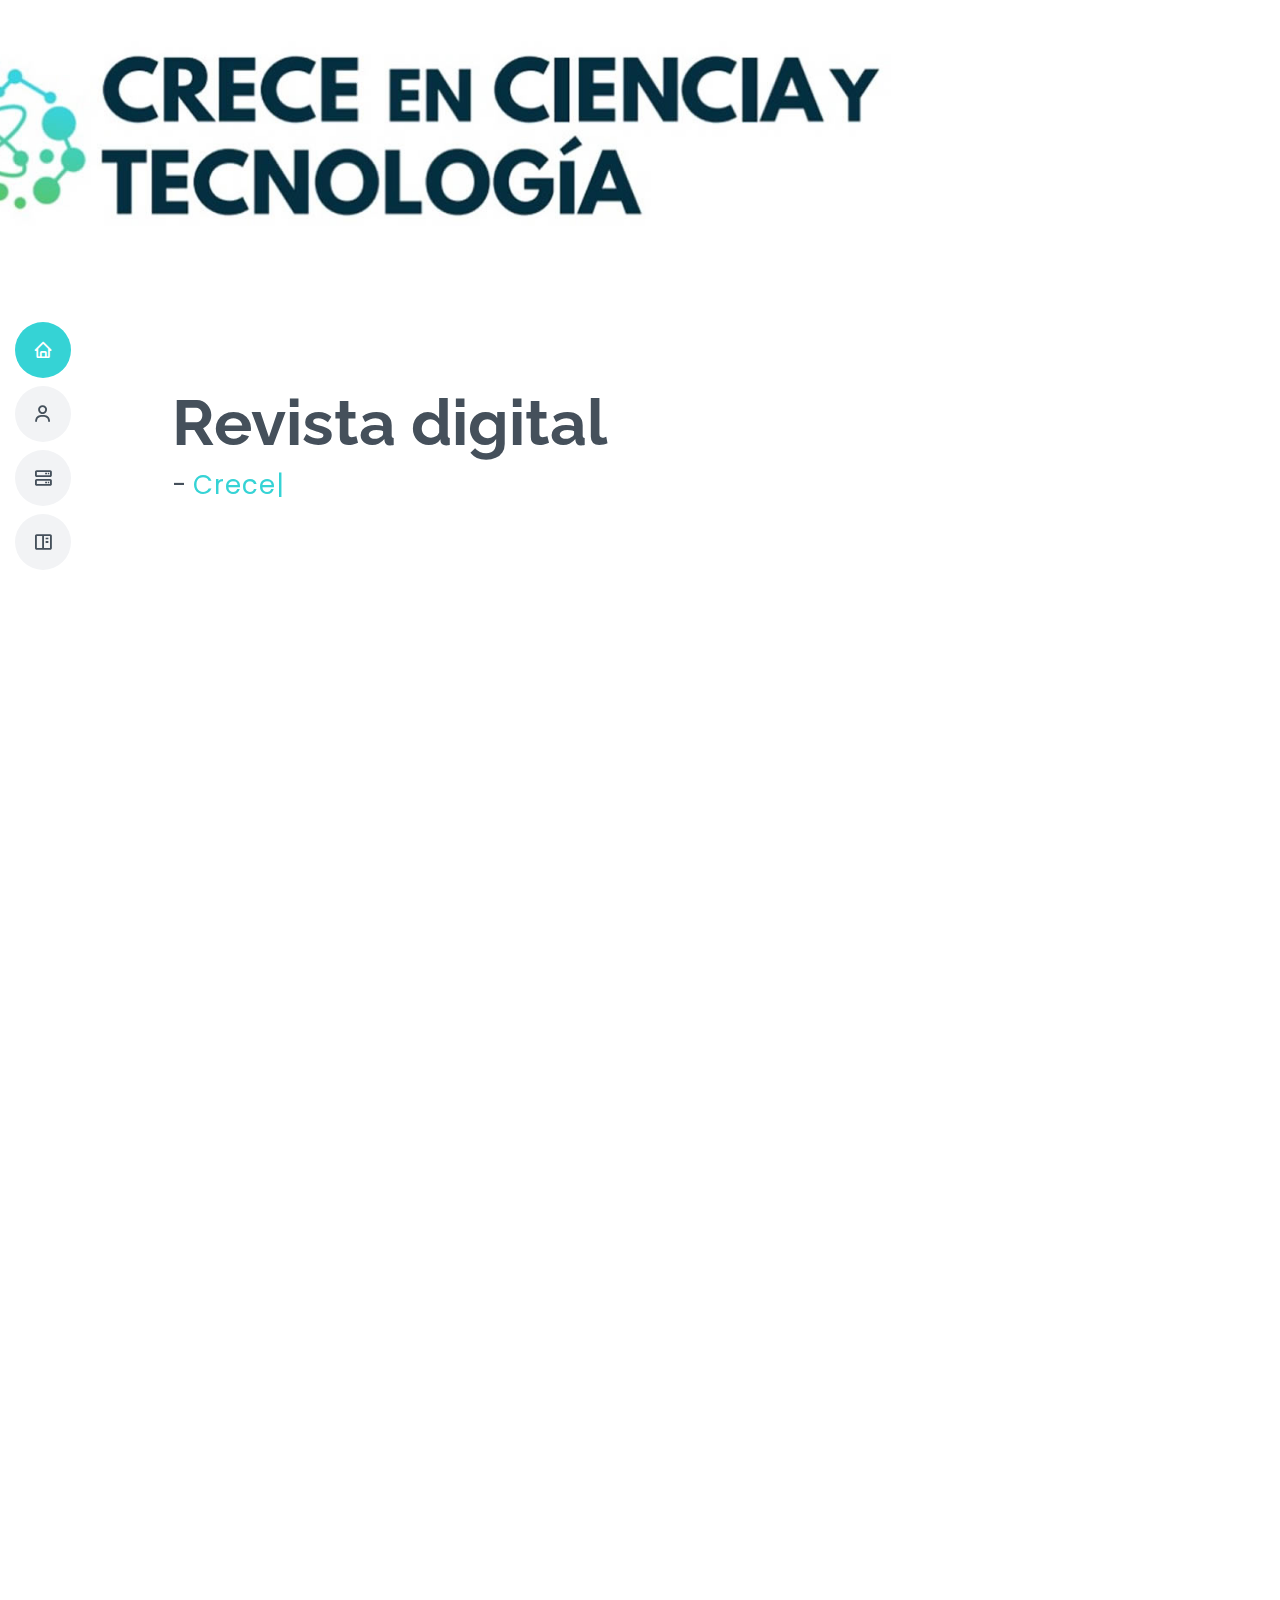
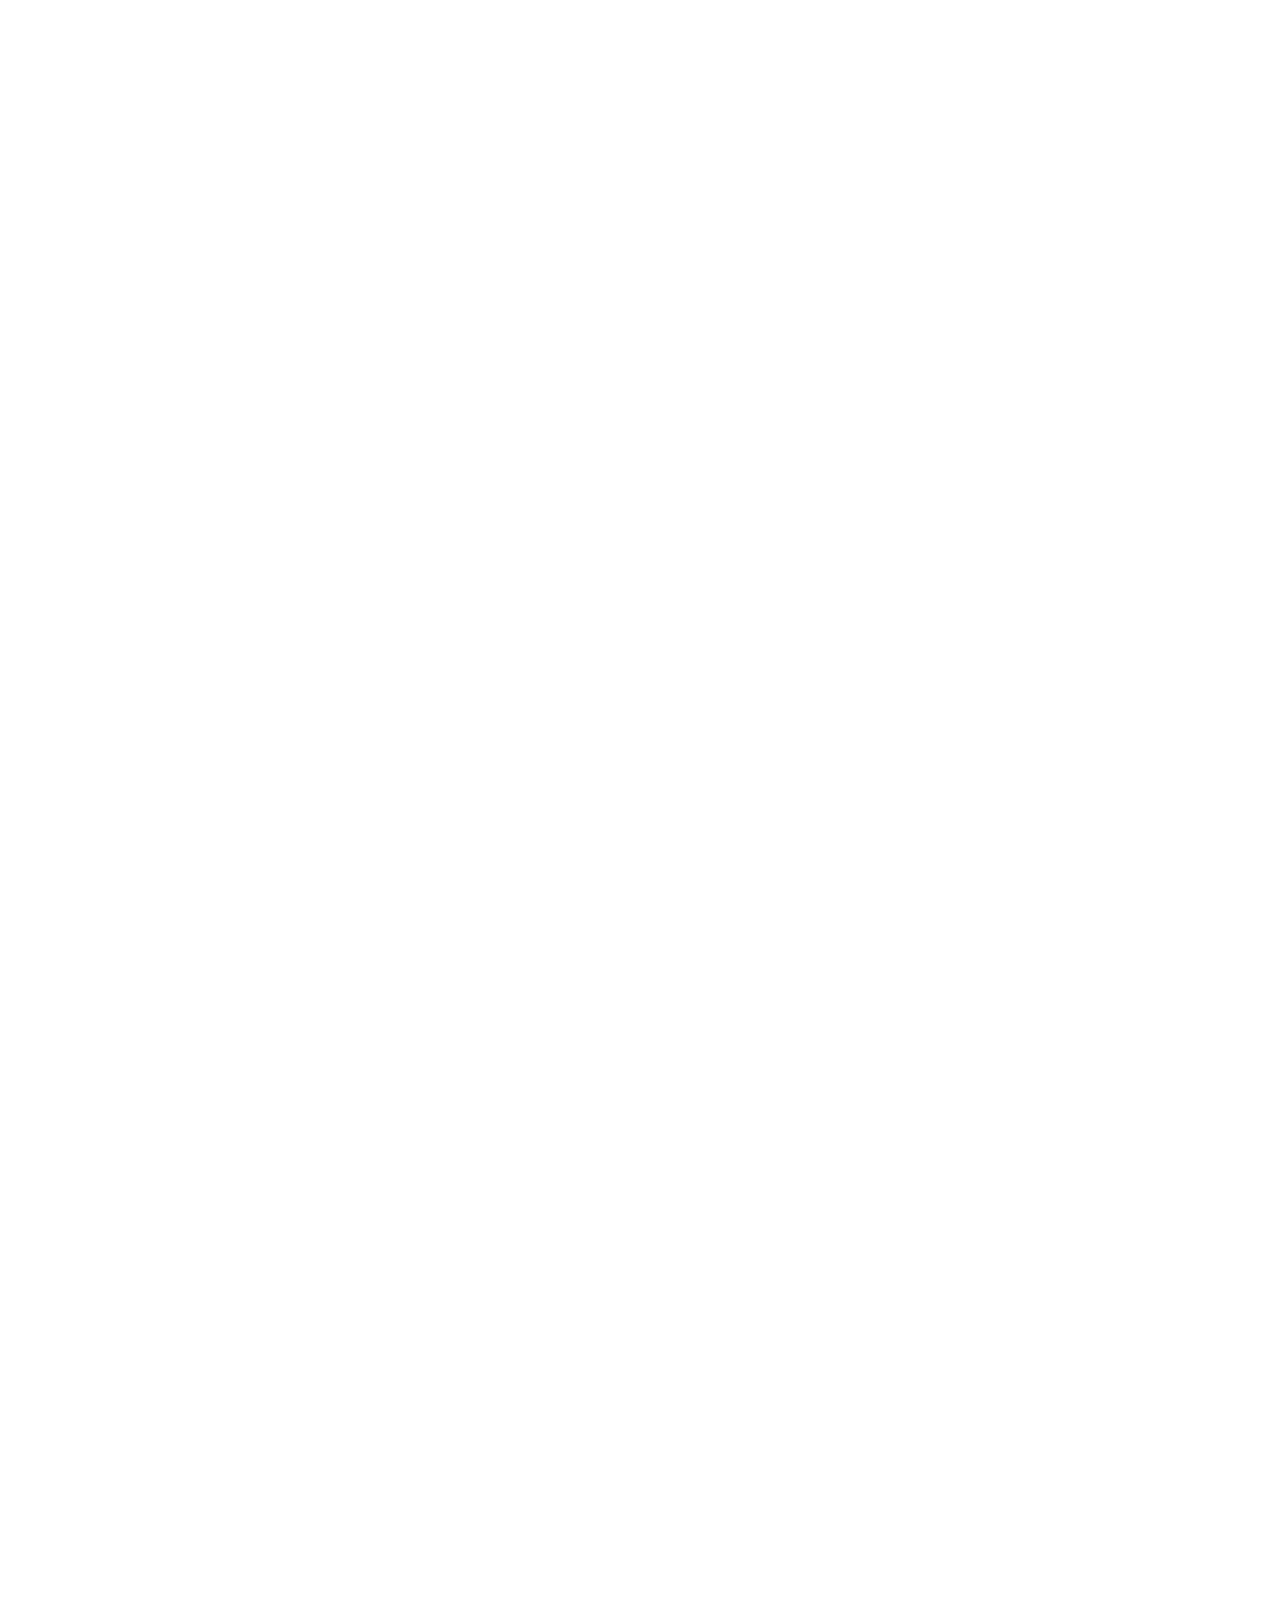
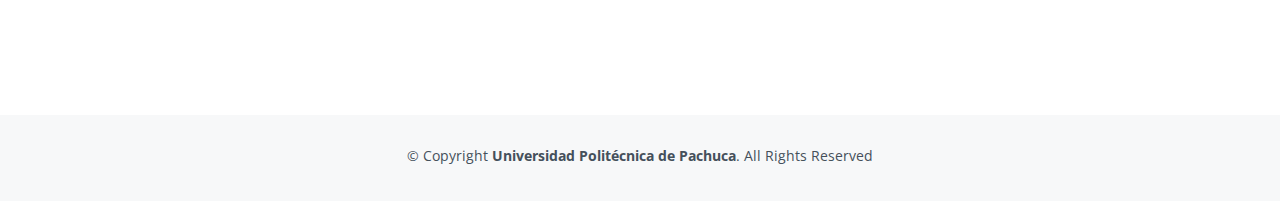
<file: index.html>
<!DOCTYPE html>
<html lang="es">

<head>
  <meta charset="utf-8">
  <meta content="width=device-width, initial-scale=1.0" name="viewport">

  <title>Revista Crece en Ciencia y Tecnología</title>
  <meta content="Revista digital" name="description">
  <meta content="Revista UPP Pachuca" name="keywords">

  <!-- Favicons -->
  <link href="assets/img/favicon.png" rel="icon">
  <link href="assets/img/apple-touch-icon.png" rel="apple-touch-icon">

  <!-- Google Fonts -->
  <link href="https://fonts.googleapis.com/css?family=Open+Sans:300,300i,400,400i,600,600i,700,700i|Raleway:300,300i,400,400i,500,500i,600,600i,700,700i|Poppins:300,300i,400,400i,500,500i,600,600i,700,700i" rel="stylesheet">

  <!-- Vendor CSS Files -->
  <link href="assets/vendor/aos/aos.css" rel="stylesheet">
  <link href="assets/vendor/bootstrap/css/bootstrap.min.css" rel="stylesheet">
  <link href="assets/vendor/bootstrap-icons/bootstrap-icons.css" rel="stylesheet">
  <link href="assets/vendor/boxicons/css/boxicons.min.css" rel="stylesheet">
  <link href="assets/vendor/glightbox/css/glightbox.min.css" rel="stylesheet">
  <link href="assets/vendor/swiper/swiper-bundle.min.css" rel="stylesheet">

  <!-- Template Main CSS File -->
  <link href="assets/css/style.css" rel="stylesheet">

</head>

<body>

  <!-- ******* Mobile nav toggle button ******* -->
  <i class="bi bi-list mobile-nav-toggle d-xl-none"></i>

  <!-- ******* Header ******* -->
  <header id="header" class="d-flex flex-column justify-content-center">

     <nav id="navbar" class="navbar nav-menu">
      <ul>
        <li><a href="#hero" class="nav-link scrollto active"><i class="bx bx-home"></i> <span>Inicio</span></a></li>
        <li><a href="#about" class="nav-link scrollto"><i class="bx bx-user"></i> <span>Acerca de</span></a></li>
        <li><a href="#area" class="nav-link scrollto"><i class="bx bx-server"></i> <span>Áreas</span></a></li>
        <li><a href="#downloads" class="nav-link scrollto"><i class="bx bx-book-content"></i> <span>Descargas</span></a></li>
        <!--<li><a href="#resume" class="nav-link scrollto"><i class="bx bx-file-blank"></i> <span>Resume</span></a></li>
        <li><a href="#contact" class="nav-link scrollto"><i class="bx bx-envelope"></i> <span>Contact</span></a></li>-->

      </ul>
    </nav><!-- .nav-menu -->

  </header><!-- End Header -->

  <!-- ******* Hero Section ******* -->
  <section id="hero" class="d-flex flex-column justify-content-center">
    <div class="container" data-aos="zoom-in" data-aos-delay="100">
      <h1>Revista digital</h1>
      <p>- <span class="typed" data-typed-items="Crece, Ciencia, Tecnología, UPP"></span></p>

    </div>
  </section><!-- End Hero -->

  <main id="main">

    <!-- ******* About Section ******* -->
    <section id="about" class="about">
      <div class="container" data-aos="fade-up">

        <div class="section-title">
          <h2>Acerca de</h2>
          <p>La Revista CRECE es una publicación digital multidisciplinaria de investigación científica y
            tecnológica, con una periodicidad cuatrimestral y se publica a través del sitio web:
            <a href="https://www.upp.edu.mx/creceencienciaytecnologia/">www.upp.edu.mx/creceencienciaytecnologia.</a>
          </p>
          <p>Tiene como fin difundir los trabajos inéditos y originales de las distintas disciplinas científicas realizados por investigadores y académicos nacionales e internacionales adscritos a las instituciones del Espacio Común de la Educación
            Media Superior y Superior públicas o de particulares.</p>
        </div>


      </div>
    </section><!-- End About Section -->

    <!-- ******* Services Section ******* -->
    <section id="area" class="services">
      <div class="container" data-aos="fade-up">

        <div class="section-title">
          <h2>Áreas de conocimiento</h2>
          <p>Las áreas del conocimiento que estructuran la revista y que están determinadas con base en el Sistema de Clasificación de Revistas Mexicanas de Ciencia y Tecnología del Consejo Nacional de Ciencia y Tecnología (CONACYT), son</p>
        </div>

        <div class="row">

          <div class="col-lg-4 col-md-6 d-flex align-items-stretch" data-aos="zoom-in" data-aos-delay="100">
            <div class="icon-box iconbox-blue">
              <h4><a href="">Físico - matemáticas y Ciencias de la Tierra</a></h4>
              <img src="./img/matematicas.jpg" class="img-fluid" width="300">
              <p>Foto de <a href="https://unsplash.com/@jeswinthomas?utm_source=unsplash&utm_medium=referral&utm_content=creditCopyText">Jeswin Thomas</a> en <a
                  href="https://unsplash.com/es/s/fotos/matematicas?utm_source=unsplash&utm_medium=referral&utm_content=creditCopyText">Unsplash</a></p>
            </div>
          </div>

          <div class="col-lg-4 col-md-6 d-flex align-items-stretch mt-4 mt-md-0" data-aos="zoom-in" data-aos-delay="200">
            <div class="icon-box iconbox-orange ">
              <h4><a href="">Biología y Química</a></h4>
              <img src="./img/quimica.jpg" class="img-fluid" width="300">
              <p>Foto de <a href="https://unsplash.com/@_louisreed?utm_source=unsplash&utm_medium=referral&utm_content=creditCopyText">Louis Reed</a> en <a
                  href="https://unsplash.com/es/s/fotos/quimica?utm_source=unsplash&utm_medium=referral&utm_content=creditCopyText">Unsplash</a></p>
            </div>
          </div>

          <div class="col-lg-4 col-md-6 d-flex align-items-stretch mt-4 mt-lg-0" data-aos="zoom-in" data-aos-delay="300">
            <div class="icon-box iconbox-pink">
              <h4><a href="">Medicina y Ciencias de la Salud</a></h4>
              <img src="./img/medicina.jpg" class="img-fluid" width="300">
              <p>Foto de <a href="https://unsplash.com/@nci?utm_source=unsplash&utm_medium=referral&utm_content=creditCopyText">National Cancer Institute</a> en <a
                  href="https://unsplash.com/es/s/fotos/medicina?utm_source=unsplash&utm_medium=referral&utm_content=creditCopyText">Unsplash</a></p>
            </div>
          </div>

          <div class="col-lg-4 col-md-6 d-flex align-items-stretch mt-4" data-aos="zoom-in" data-aos-delay="100">
            <div class="icon-box iconbox-yellow">
              <h4><a href="">Humanidades y Ciencias de la Conducta</a></h4>
              <img src="./img/humanidades.jpg" class="img-fluid" width="300">
              <p>Foto de <a href="https://unsplash.com/@wylly_suhendra?utm_source=unsplash&utm_medium=referral&utm_content=creditCopyText">Wylly Suhendra</a> en <a
                  href="https://unsplash.com/es/s/fotos/humanidades?utm_source=unsplash&utm_medium=referral&utm_content=creditCopyText">Unsplash</a></p>
            </div>
          </div>

          <div class="col-lg-4 col-md-6 d-flex align-items-stretch mt-4" data-aos="zoom-in" data-aos-delay="200">
            <div class="icon-box iconbox-red">
              <h4><a href="">Ciencias Sociales y Economía</a></h4>
              <img src="./img/economia.jpg" class="img-fluid" width="300">
              <p>
                Foto de <a href="https://unsplash.com/@towfiqu999999?utm_source=unsplash&utm_medium=referral&utm_content=creditCopyText">Towfiqu barbhuiya</a> en <a
                  href="https://unsplash.com/es/s/fotos/economia?utm_source=unsplash&utm_medium=referral&utm_content=creditCopyText">Unsplash</a>
              </p>
            </div>
          </div>

          <div class="col-lg-4 col-md-6 d-flex align-items-stretch mt-4" data-aos="zoom-in" data-aos-delay="300">
            <div class="icon-box iconbox-teal">
              <h4><a href="">Biotecnología y Ciencias Agropecuarias</a></h4>
              <img src="./img/biotecnologia.jpg" class="img-fluid" width="300">
              <p>
                Foto de <a href="https://unsplash.com/@chuttersnap?utm_source=unsplash&utm_medium=referral&utm_content=creditCopyText">CHUTTERSNAP</a> en <a
                  href="https://unsplash.com/es/colecciones/3407437/biotechnology?utm_source=unsplash&utm_medium=referral&utm_content=creditCopyText">Unsplash</a>
              </p>

            </div>
          </div>

          <div class="col-lg-4 col-md-6 d-flex align-items-stretch" data-aos="zoom-in" data-aos-delay="100">
            <div class="icon-box iconbox-blue">
              <h4><a href="">Ciencias de la Ingeniería</a></h4>
              <img src="./img/ingenieria.jpg" class="img-fluid" width="300">
              <p>
                Foto de <a href="https://unsplash.com/@rgaleriacom?utm_source=unsplash&utm_medium=referral&utm_content=creditCopyText">Ricardo Gomez Angel</a> en <a
                  href="https://unsplash.com/es/s/fotos/ingenieria?utm_source=unsplash&utm_medium=referral&utm_content=creditCopyText">Unsplash</a>
              </p>
            </div>
          </div>

          <div class="col-lg-4 col-md-6 d-flex align-items-stretch mt-4 mt-md-0" data-aos="zoom-in" data-aos-delay="200">
            <div class="icon-box iconbox-orange ">
              <h4><a href="">Investigación Multidisciplinaria</a></h4>
              <img src="./img/investigacion.jpg" class="img-fluid" width="300">
              <p>
                Foto de <a href="https://unsplash.com/@impatrickt?utm_source=unsplash&utm_medium=referral&utm_content=creditCopyText">Patrick Tomasso</a> en <a
                  href="https://unsplash.com/es/colecciones/1991349/research?utm_source=unsplash&utm_medium=referral&utm_content=creditCopyText">Unsplash</a>
              </p>
            </div>
          </div>

        </div>

      </div>
    </section><!-- End Services Section -->

    <!-- ******* Resume Section ******* -->
    <section id="downloads" class="resume">
      <div class="container" data-aos="fade-up">

        <div class="section-title">
          <h2>Archivos para descargar</h2>
          <!--<p>.</p>-->
        </div>

        <div class="row">

          <div class="col-lg-6">
            <!--<h3 class="resume-title">.</h3>-->
            <div class="resume-item pb-0">
              <h4>Plantilla para revista</h4>
              <p><em>Formato para los Artículos de la Revista Crece en Ciencia y Tecnología</em></p>
              <ul>
                <li><a href="./mc/Plantilla.docx">Descargar</a></li>
              </ul>
            </div>
          </div>

          <div class="col-lg-6">
            <!--<h3 class="resume-title">.</h3>-->
            <div class="resume-item">
              <h4>Call for Papers</h4>
              <p><em>La Secretaría de Educación Pública de Hidalgo, a través del Espacio Común de la
                  Educación Media Superior y Superior, invita cordialmente a la comunidad académica
                  y científica para publicar artículos en la Revista CRECE EN CIENCIA Y TECNOLOGÍA.</em></p>
              <ul>
                <li><a href="./mc/CallForPapers.pdf">Descargar</a></li>
              </ul>
            </div>
          </div>

        </div>

      </div>
    </section><!-- End Resume Section -->


  </main><!-- End #main -->

  <!-- ******* Footer ******* -->
  <footer id="footer">
    <div class="container">

      <div class="copyright">
        &copy; Copyright <strong><span>Universidad Politécnica de Pachuca</span></strong>. All Rights Reserved
      </div>

    </div>
  </footer><!-- End Footer -->

<!--
  <div id="preloader"></div>
  <a href="#" class="back-to-top d-flex align-items-center justify-content-center"><i class="bi bi-arrow-up-short"></i></a>
-->


  <!-- Vendor JS Files -->
  <!--<script src="assets/vendor/purecounter/purecounter_vanilla.js"></script>-->
  <script src="assets/vendor/aos/aos.js"></script>
  <script src="assets/vendor/bootstrap/js/bootstrap.bundle.min.js"></script>
  <script src="assets/vendor/glightbox/js/glightbox.min.js"></script>
  <script src="assets/vendor/isotope-layout/isotope.pkgd.min.js"></script>
  <script src="assets/vendor/swiper/swiper-bundle.min.js"></script>
  <script src="assets/vendor/typed.js/typed.min.js"></script>
  <!--<script src="assets/vendor/waypoints/noframework.waypoints.js"></script>
  <script src="assets/vendor/php-email-form/validate.js"></script>-->

  <!-- Template Main JS File -->
  <script src="assets/js/main.js"></script>

</body>

</html>
</file>
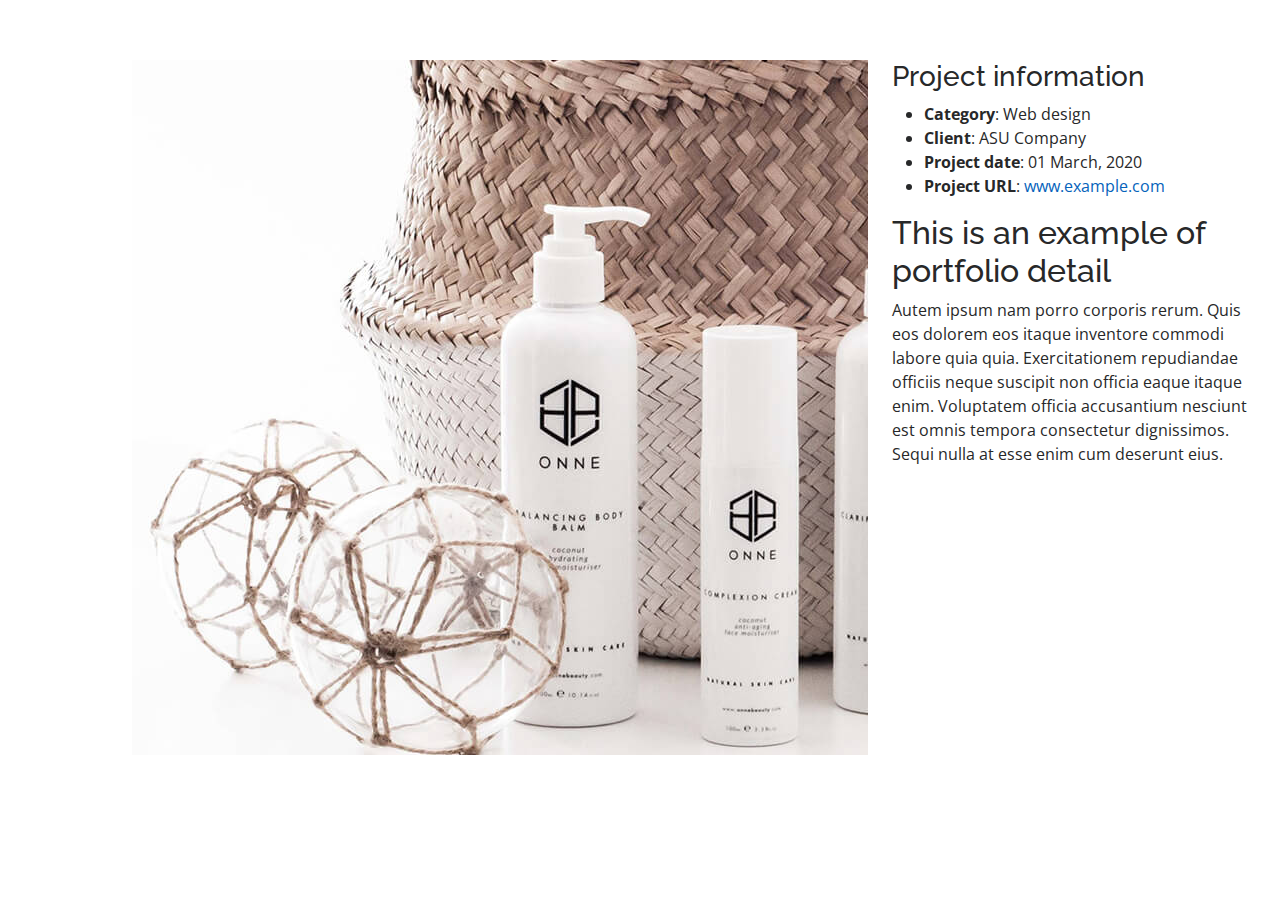
<file: portfolio-details.html>
<!DOCTYPE html>
<html lang="es">

<head>
  <meta charset="utf-8">
  <meta content="width=device-width, initial-scale=1.0" name="viewport">

  <title>Revista Crece en Ciencia y Tecnología</title>
  <meta content="" name="UPP">
  <meta content="" name="UPP">

  <!-- Favicons -->
  <link href="assets/img/favicon.png" rel="icon">
  <link href="assets/img/apple-touch-icon.png" rel="apple-touch-icon">

  <!-- Google Fonts -->
  <link href="https://fonts.googleapis.com/css?family=Open+Sans:300,300i,400,400i,600,600i,700,700i|Raleway:300,300i,400,400i,500,500i,600,600i,700,700i|Poppins:300,300i,400,400i,500,500i,600,600i,700,700i" rel="stylesheet">

  <!-- Vendor CSS Files -->
  <link href="assets/vendor/aos/aos.css" rel="stylesheet">
  <link href="assets/vendor/bootstrap/css/bootstrap.min.css" rel="stylesheet">
  <link href="assets/vendor/bootstrap-icons/bootstrap-icons.css" rel="stylesheet">
  <link href="assets/vendor/boxicons/css/boxicons.min.css" rel="stylesheet">
  <link href="assets/vendor/glightbox/css/glightbox.min.css" rel="stylesheet">
  <link href="assets/vendor/swiper/swiper-bundle.min.css" rel="stylesheet">

  <!-- Template Main CSS File -->
  <link href="assets/css/style.css" rel="stylesheet">

</head>

<body>

  <main id="main">

    <!-- ======= Portfolio Details Section ======= -->
    <section id="portfolio-details" class="portfolio-details">
      <div class="container">

        <div class="row gy-4">

          <div class="col-lg-8">
            <div class="portfolio-details-slider swiper">
              <div class="swiper-wrapper align-items-center">

                <div class="swiper-slide">
                  <img src="assets/img/portfolio/portfolio-details-1.jpg" alt="">
                </div>

                <div class="swiper-slide">
                  <img src="assets/img/portfolio/portfolio-details-2.jpg" alt="">
                </div>

                <div class="swiper-slide">
                  <img src="assets/img/portfolio/portfolio-details-3.jpg" alt="">
                </div>

              </div>
              <div class="swiper-pagination"></div>
            </div>
          </div>

          <div class="col-lg-4">
            <div class="portfolio-info">
              <h3>Project information</h3>
              <ul>
                <li><strong>Category</strong>: Web design</li>
                <li><strong>Client</strong>: ASU Company</li>
                <li><strong>Project date</strong>: 01 March, 2020</li>
                <li><strong>Project URL</strong>: <a href="#">www.example.com</a></li>
              </ul>
            </div>
            <div class="portfolio-description">
              <h2>This is an example of portfolio detail</h2>
              <p>
                Autem ipsum nam porro corporis rerum. Quis eos dolorem eos itaque inventore commodi labore quia quia. Exercitationem repudiandae officiis neque suscipit non officia eaque itaque enim. Voluptatem officia accusantium nesciunt est omnis
                tempora consectetur dignissimos. Sequi nulla at esse enim cum deserunt eius.
              </p>
            </div>
          </div>

        </div>

      </div>
    </section><!-- End Portfolio Details Section -->

  </main><!-- End #main -->

  <div id="preloader"></div>
  <a href="#" class="back-to-top d-flex align-items-center justify-content-center"><i class="bi bi-arrow-up-short"></i></a>

  <!-- Vendor JS Files -->
  <script src="assets/vendor/purecounter/purecounter_vanilla.js"></script>
  <script src="assets/vendor/aos/aos.js"></script>
  <script src="assets/vendor/bootstrap/js/bootstrap.bundle.min.js"></script>
  <script src="assets/vendor/glightbox/js/glightbox.min.js"></script>
  <script src="assets/vendor/isotope-layout/isotope.pkgd.min.js"></script>
  <script src="assets/vendor/swiper/swiper-bundle.min.js"></script>
  <script src="assets/vendor/typed.js/typed.min.js"></script>
  <script src="assets/vendor/waypoints/noframework.waypoints.js"></script>
  <script src="assets/vendor/php-email-form/validate.js"></script>

  <!-- Template Main JS File -->
  <script src="assets/js/main.js"></script>

</body>

</html>
</file>
<file: assets/css/style.css>
/*--------------------------------------------------------------
# UNO
--------------------------------------------------------------*/
body {
  font-family: "Open Sans", sans-serif;
  color: #272829;
}

a {
  color: #0563bb;
  text-decoration: none;
}

a:hover {
  color: #067ded;
  text-decoration: none;
}

h1,
h2,
h3,
h4,
h5,
h6 {
  font-family: "Raleway", sans-serif;
}

/*--------------------------------------------------------------
# Back to top button
--------------------------------------------------------------*/
.back-to-top {
  position: fixed;
  visibility: hidden;
  opacity: 0;
  right: 15px;
  bottom: 15px;
  z-index: 996;
  background: #0563bb;
  width: 40px;
  height: 40px;
  border-radius: 50px;
  transition: all 0.4s;
}

.back-to-top i {
  font-size: 28px;
  color: #fff;
  line-height: 0;
}

.back-to-top:hover {
  background: #0678e3;
  color: #fff;
}

.back-to-top.active {
  visibility: visible;
  opacity: 1;
}

/*--------------------------------------------------------------
# Preloader
--------------------------------------------------------------*/
#preloader {
  position: fixed;
  top: 0;
  left: 0;
  right: 0;
  bottom: 0;
  z-index: 9999;
  overflow: hidden;
  background: #fff;
}

#preloader:before {
  content: "";
  position: fixed;
  top: calc(50% - 30px);
  left: calc(50% - 30px);
  border: 6px solid #0563bb;
  border-top-color: #fff;
  border-bottom-color: #fff;
  border-radius: 50%;
  width: 60px;
  height: 60px;
  -webkit-animation: animate-preloader 1s linear infinite;
  animation: animate-preloader 1s linear infinite;
}

@-webkit-keyframes animate-preloader {
  0% {
    transform: rotate(0deg);
  }

  100% {
    transform: rotate(360deg);
  }
}

@keyframes animate-preloader {
  0% {
    transform: rotate(0deg);
  }

  100% {
    transform: rotate(360deg);
  }
}

/*--------------------------------------------------------------
# Disable aos animation delay on mobile devices
--------------------------------------------------------------*/
@media screen and (max-width: 768px) {
  [data-aos-delay] {
    transition-delay: 0 !important;
  }
}

/*--------------------------------------------------------------
# Header
--------------------------------------------------------------*/
#header {
  position: fixed;
  top: 0;
  left: 0;
  bottom: 0;
  z-index: 9997;
  transition: all 0.5s;
  padding: 15px;
  overflow-y: auto;
}

@media (max-width: 992px) {
  #header {
    width: 300px;
    background: #fff;
    border-right: 1px solid #e6e9ec;
    left: -300px;
  }
}

@media (min-width: 992px) {
  #main {
    margin-left: 100px;
  }
}

/*--------------------------------------------------------------
# Navigation Menu
--------------------------------------------------------------*/
/**
* Desktop Navigation
*/
.nav-menu {
  padding: 0;
  display: block;
}

.nav-menu * {
  margin: 0;
  padding: 0;
  list-style: none;
}

.nav-menu>ul>li {
  position: relative;
  white-space: nowrap;
}

.nav-menu a,
.nav-menu a:focus {
  display: flex;
  align-items: center;
  color: #45505b;
  padding: 10px 18px;
  margin-bottom: 8px;
  transition: 0.3s;
  font-size: 15px;
  border-radius: 50px;
  background: #f2f3f5;
  height: 56px;
  width: 100%;
  overflow: hidden;
  transition: 0.3s;
}

.nav-menu a i,
.nav-menu a:focus i {
  font-size: 20px;
}

.nav-menu a span,
.nav-menu a:focus span {
  padding: 0 5px 0 7px;
  color: #45505b;
}

@media (min-width: 992px) {

  .nav-menu a,
  .nav-menu a:focus {
    width: 56px;
  }

  .nav-menu a span,
  .nav-menu a:focus span {
    display: none;
    color: #fff;
  }
}

.nav-menu a:hover,
.nav-menu .active,
.nav-menu .active:focus,
.nav-menu li:hover>a {
  color: #fff;
  background: #35D3D5; /*cambio de color en el menu */
}

.nav-menu a:hover span,
.nav-menu .active span,
.nav-menu .active:focus span,
.nav-menu li:hover>a span {
  color: #fff;
}

.nav-menu a:hover,
.nav-menu li:hover>a {
  width: 100%;
  color: #fff;
}

.nav-menu a:hover span,
.nav-menu li:hover>a span {
  display: block;
}

/**
* Mobile Navigation
*/
.mobile-nav-toggle {
  position: fixed;
  right: 10px;
  top: 10px;
  z-index: 9998;
  border: 0;
  background: none;
  font-size: 28px;
  transition: all 0.4s;
  outline: none !important;
  line-height: 0;
  cursor: pointer;
  border-radius: 50px;
  padding: 5px;
}

.mobile-nav-toggle i {
  color: #45505b;
}

.mobile-nav-active {
  overflow: hidden;
}

.mobile-nav-active #header {
  left: 0;
}

.mobile-nav-active .mobile-nav-toggle {
  color: #fff;
  background-color: #0563bb;
}

/*--------------------------------------------------------------
# Hero Section
--------------------------------------------------------------*/
#hero {
  width: 100%;
  height: 100vh;
  background: url("../img/hero-bg.jpg") top right no-repeat;
  background-size: cover;
  position: relative;
}

@media (min-width: 992px) {
  #hero {
    padding-left: 160px;
  }
}

#hero:before {
  content: "";
  /*background: rgba(255, 255, 255, 0.8);*/
  position: absolute;
  bottom: 0;
  top: 0;
  left: 0;
  right: 0;
}

#hero h1 {
  margin: 0;
  font-size: 64px;
  font-weight: 700;
  line-height: 56px;
  color: #45505b;
}

#hero p {
  color: #45505b;
  margin: 15px 0 0 0;
  font-size: 26px;
  font-family: "Poppins", sans-serif;
}

#hero p span {
  color:  #35D3D5;/*COLOR DE LAS LETRAS TYPED */
  letter-spacing: 1px;
}

#hero .social-links {
  margin-top: 30px;
}

#hero .social-links a {
  font-size: 24px;
  display: inline-block;
  color: #45505b;
  line-height: 1;
  margin-right: 20px;
  transition: 0.3s;
}

#hero .social-links a:hover {
  color: #0563bb;
}

@media (max-width: 992px) {
  #hero {
    text-align: center;
  }

  #hero h1 {
    font-size: 32px;
    line-height: 36px;
  }

  #hero p {
    margin-top: 10px;
    font-size: 20px;
    line-height: 24px;
  }
}

/*--------------------------------------------------------------
# Sections General
--------------------------------------------------------------*/
section {
  padding: 60px 0;
  overflow: hidden;
}

.section-title {
  text-align: center;
  padding-bottom: 30px;
}

.section-title h2 {
  font-size: 32px;
  font-weight: bold;
  text-transform: uppercase;
  margin-bottom: 20px;
  padding-bottom: 20px;
  position: relative;
  color: #45505b;
}

.section-title h2::before {
  content: "";
  position: absolute;
  display: block;
  width: 120px;
  height: 1px;
  background: #ddd;
  bottom: 1px;
  left: calc(50% - 60px);
}


.section-title h2::after {
  content: "";
  position: absolute;
  display: block;
  width: 300px;
  height: 5px;
  background: #35D3D5; /* color de la barrita negra after */
  bottom: 0;
  left: calc(50% - 150px);
}


.section-title p {
  margin-bottom: 0;
}

/*--------------------------------------------------------------
# About
--------------------------------------------------------------*/
.about .content h3 {
  font-weight: 700;
  font-size: 26px;
  color: #728394;
}

.about .content ul {
  list-style: none;
  padding: 0;
}

.about .content ul li {
  margin-bottom: 20px;
  display: flex;
  align-items: center;
}

.about .content ul strong {
  margin-right: 10px;
}

.about .content ul i {
  font-size: 16px;
  margin-right: 5px;
  color: #0563bb;
  line-height: 0;
}

.about .content p:last-child {
  margin-bottom: 0;
}

/*--------------------------------------------------------------
# Facts
--------------------------------------------------------------*/
.facts .count-box {
  padding: 30px 30px 25px 30px;
  margin-top: 30px;
  width: 100%;
  position: relative;
  text-align: center;
  background: #fff;
}

.facts .count-box i {
  position: absolute;
  top: -25px;
  left: 50%;
  transform: translateX(-50%);
  font-size: 24px;
  background: #0563bb;
  color: #fff;
  border-radius: 50px;
  display: inline-flex;
  align-items: center;
  justify-content: center;
  width: 48px;
  height: 48px;
}

.facts .count-box span {
  font-size: 36px;
  display: block;
  font-weight: 600;
  color: #011426;
}

.facts .count-box p {
  padding: 0;
  margin: 0;
  font-family: "Raleway", sans-serif;
  font-size: 14px;
}

/*--------------------------------------------------------------
# Akills
--------------------------------------------------------------*/
.skills .progress {
  height: 60px;
  display: block;
  background: none;
  border-radius: 0;
}

.skills .progress .skill {
  padding: 10px 0;
  margin: 0;
  text-transform: uppercase;
  display: block;
  font-weight: 600;
  font-family: "Poppins", sans-serif;
  color: #45505b;
}

.skills .progress .skill .val {
  float: right;
  font-style: normal;
}

.skills .progress-bar-wrap {
  background: #f2f3f5;
}

.skills .progress-bar {
  width: 1px;
  height: 10px;
  transition: 0.9s;
  background-color: #0563bb;
}

/*--------------------------------------------------------------
# Resume
--------------------------------------------------------------*/
.resume .resume-title {
  font-size: 26px;
  font-weight: 700;
  margin-top: 20px;
  margin-bottom: 20px;
  color: #45505b;
}

.resume .resume-item {
  padding: 0 0 20px 20px;
  margin-top: -2px;
  border-left: 2px solid #0563bb;
  position: relative;
}

.resume .resume-item h4 {
  line-height: 18px;
  font-size: 18px;
  font-weight: 600;
  text-transform: uppercase;
  font-family: "Poppins", sans-serif;
  color: #0563bb;
  margin-bottom: 10px;
}

.resume .resume-item h5 {
  font-size: 16px;
  background: #f7f8f9;
  padding: 5px 15px;
  display: inline-block;
  font-weight: 600;
  margin-bottom: 10px;
}

.resume .resume-item ul {
  padding-left: 20px;
}

.resume .resume-item ul li {
  padding-bottom: 10px;
}

.resume .resume-item:last-child {
  padding-bottom: 0;
}

.resume .resume-item::before {
  content: "";
  position: absolute;
  width: 16px;
  height: 16px;
  border-radius: 50px;
  left: -9px;
  top: 0;
  background: #fff;
  border: 2px solid #0563bb;
}


/*--------------------------------------------------------------
# Services
--------------------------------------------------------------*/
.services .icon-box {
  text-align: center;
  padding: 70px 20px 80px 20px;
  transition: all ease-in-out 0.3s;
  background: #fff;
  box-shadow: 0px 5px 90px 0px rgba(110, 123, 131, 0.05);
}

.services .icon-box .icon {
  margin: 0 auto;
  width: 100px;
  height: 100px;
  display: flex;
  align-items: center;
  justify-content: center;
  transition: ease-in-out 0.3s;
  position: relative;
}

.services .icon-box .icon i {
  font-size: 36px;
  transition: 0.5s;
  position: relative;
}

.services .icon-box .icon svg {
  position: absolute;
  top: 0;
  left: 0;
}

.services .icon-box .icon svg path {
  transition: 0.5s;
  fill: #f5f5f5;
}

.services .icon-box h4 {
  font-weight: 600;
  margin: 10px 0 15px 0;
  font-size: 22px;
}

.services .icon-box h4 a {
  color: #45505b;
  transition: ease-in-out 0.3s;
}

.services .icon-box p {
  line-height: 24px;
  font-size: 14px;
  margin-bottom: 0;
}

.services .icon-box:hover {
  border-color: #fff;
  box-shadow: 0px 0 35px 0 rgba(0, 0, 0, 0.08);
}

.services .iconbox-blue i {
  color: #47aeff;
}

.services .iconbox-blue:hover .icon i {
  color: #fff;
}

.services .iconbox-blue:hover .icon path {
  fill: #47aeff;
}

.services .iconbox-orange i {
  color: #ffa76e;
}

.services .iconbox-orange:hover .icon i {
  color: #fff;
}

.services .iconbox-orange:hover .icon path {
  fill: #ffa76e;
}

.services .iconbox-pink i {
  color: #e80368;
}

.services .iconbox-pink:hover .icon i {
  color: #fff;
}

.services .iconbox-pink:hover .icon path {
  fill: #e80368;
}

.services .iconbox-yellow i {
  color: #ffbb2c;
}

.services .iconbox-yellow:hover .icon i {
  color: #fff;
}

.services .iconbox-yellow:hover .icon path {
  fill: #ffbb2c;
}

.services .iconbox-red i {
  color: #ff5828;
}

.services .iconbox-red:hover .icon i {
  color: #fff;
}

.services .iconbox-red:hover .icon path {
  fill: #ff5828;
}

.services .iconbox-teal i {
  color: #11dbcf;
}

.services .iconbox-teal:hover .icon i {
  color: #fff;
}

.services .iconbox-teal:hover .icon path {
  fill: #11dbcf;
}

/*--------------------------------------------------------------
# Testimonials
--------------------------------------------------------------*/
.testimonials .section-header {
  margin-bottom: 40px;
}

.testimonials .testimonials-carousel,
.testimonials .testimonials-slider {
  overflow: hidden;
}

.testimonials .testimonial-item {
  text-align: center;
}

.testimonials .testimonial-item .testimonial-img {
  width: 120px;
  border-radius: 50%;
  border: 4px solid #fff;
  margin: 0 auto;
}

.testimonials .testimonial-item h3 {
  font-size: 20px;
  font-weight: bold;
  margin: 10px 0 5px 0;
  color: #111;
}

.testimonials .testimonial-item h4 {
  font-size: 14px;
  color: #999;
  margin: 0 0 15px 0;
}

.testimonials .testimonial-item .quote-icon-left,
.testimonials .testimonial-item .quote-icon-right {
  color: #90c8fc;
  font-size: 26px;
}

.testimonials .testimonial-item .quote-icon-left {
  display: inline-block;
  left: -5px;
  position: relative;
}

.testimonials .testimonial-item .quote-icon-right {
  display: inline-block;
  right: -5px;
  position: relative;
  top: 10px;
}

.testimonials .testimonial-item p {
  font-style: italic;
  margin: 0 auto 15px auto;
}

.testimonials .swiper-pagination {
  margin-top: 20px;
  position: relative;
}

.testimonials .swiper-pagination .swiper-pagination-bullet {
  width: 12px;
  height: 12px;
  background-color: #fff;
  opacity: 1;
  border: 1px solid #0563bb;
}

.testimonials .swiper-pagination .swiper-pagination-bullet-active {
  background-color: #0563bb;
}

@media (min-width: 992px) {
  .testimonials .testimonial-item p {
    width: 80%;
  }
}

/*--------------------------------------------------------------
# Contact
--------------------------------------------------------------*/
.contact .info {
  width: 100%;
  background: #fff;
}

.contact .info i {
  font-size: 20px;
  color: #0563bb;
  float: left;
  width: 44px;
  height: 44px;
  background: #eef7ff;
  display: flex;
  justify-content: center;
  align-items: center;
  border-radius: 50px;
  transition: all 0.3s ease-in-out;
}

.contact .info h4 {
  padding: 0 0 0 60px;
  font-size: 22px;
  font-weight: 600;
  margin-bottom: 5px;
  color: #45505b;
}

.contact .info p {
  padding: 0 0 0 60px;
  margin-bottom: 0;
  font-size: 14px;
  color: #728394;
}

.contact .info .email,
.contact .info .phone {
  margin-top: 40px;
}

.contact .info .email:hover i,
.contact .info .address:hover i,
.contact .info .phone:hover i {
  background: #0563bb;
  color: #fff;
}

.contact .php-email-form {
  width: 100%;
  background: #fff;
}

.contact .php-email-form .form-group {
  padding-bottom: 8px;
}

.contact .php-email-form .error-message {
  display: none;
  color: #fff;
  background: #ed3c0d;
  text-align: left;
  padding: 15px;
  font-weight: 600;
}

.contact .php-email-form .error-message br+br {
  margin-top: 25px;
}

.contact .php-email-form .sent-message {
  display: none;
  color: #fff;
  background: #18d26e;
  text-align: center;
  padding: 15px;
  font-weight: 600;
}

.contact .php-email-form .loading {
  display: none;
  background: #fff;
  text-align: center;
  padding: 15px;
}

.contact .php-email-form .loading:before {
  content: "";
  display: inline-block;
  border-radius: 50%;
  width: 24px;
  height: 24px;
  margin: 0 10px -6px 0;
  border: 3px solid #18d26e;
  border-top-color: #eee;
  -webkit-animation: animate-loading 1s linear infinite;
  animation: animate-loading 1s linear infinite;
}

.contact .php-email-form input,
.contact .php-email-form textarea {
  border-radius: 4px;
  box-shadow: none;
  font-size: 14px;
}

.contact .php-email-form input {
  height: 44px;
}

.contact .php-email-form textarea {
  padding: 10px 12px;
}

.contact .php-email-form button[type=submit] {
  background: #0563bb;
  border: 0;
  padding: 10px 35px;
  color: #fff;
  transition: 0.4s;
  border-radius: 50px;
}

.contact .php-email-form button[type=submit]:hover {
  background: #0678e3;
}

@-webkit-keyframes animate-loading {
  0% {
    transform: rotate(0deg);
  }

  100% {
    transform: rotate(360deg);
  }
}

@keyframes animate-loading {
  0% {
    transform: rotate(0deg);
  }

  100% {
    transform: rotate(360deg);
  }
}

/*--------------------------------------------------------------
# Footer
--------------------------------------------------------------*/
#footer {
  background: #f7f8f9;
  color: #45505b;
  font-size: 14px;
  text-align: center;
  padding: 30px 0;
}

#footer h3 {
  font-size: 36px;
  font-weight: 700;
  position: relative;
  font-family: "Poppins", sans-serif;
  padding: 0;
  margin: 0 0 15px 0;
}

#footer p {
  font-size: 15;
  font-style: italic;
  padding: 0;
  margin: 0 0 40px 0;
}

#footer .social-links {
  margin: 0 0 40px 0;
}

#footer .social-links a {
  font-size: 18px;
  display: inline-block;
  background: #0563bb;
  color: #fff;
  line-height: 1;
  padding: 8px 0;
  margin-right: 4px;
  border-radius: 50%;
  text-align: center;
  width: 36px;
  height: 36px;
  transition: 0.3s;
}

#footer .social-links a:hover {
  background: #0678e3;
  color: #fff;
  text-decoration: none;
}

#footer .copyright {
  margin: 0 0 5px 0;
}

#footer .credits {
  font-size: 13px;
}
</file>
